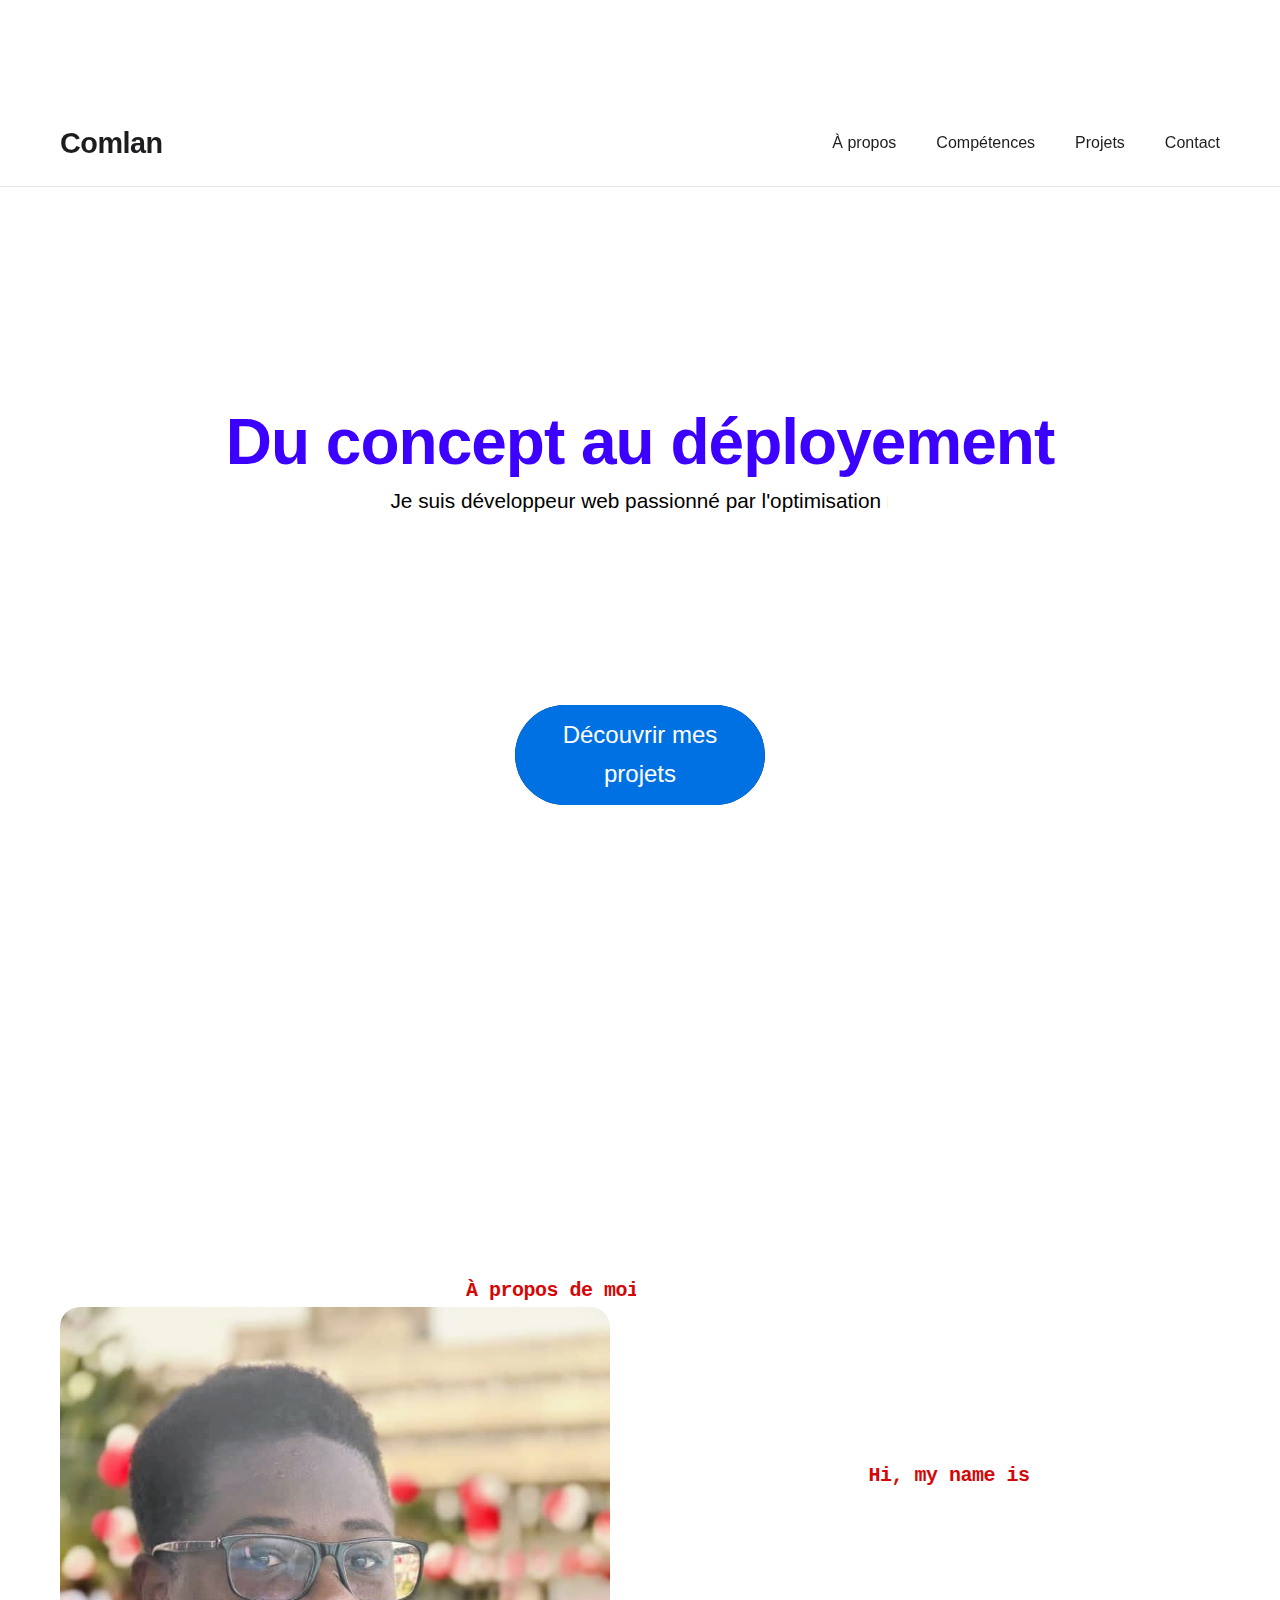
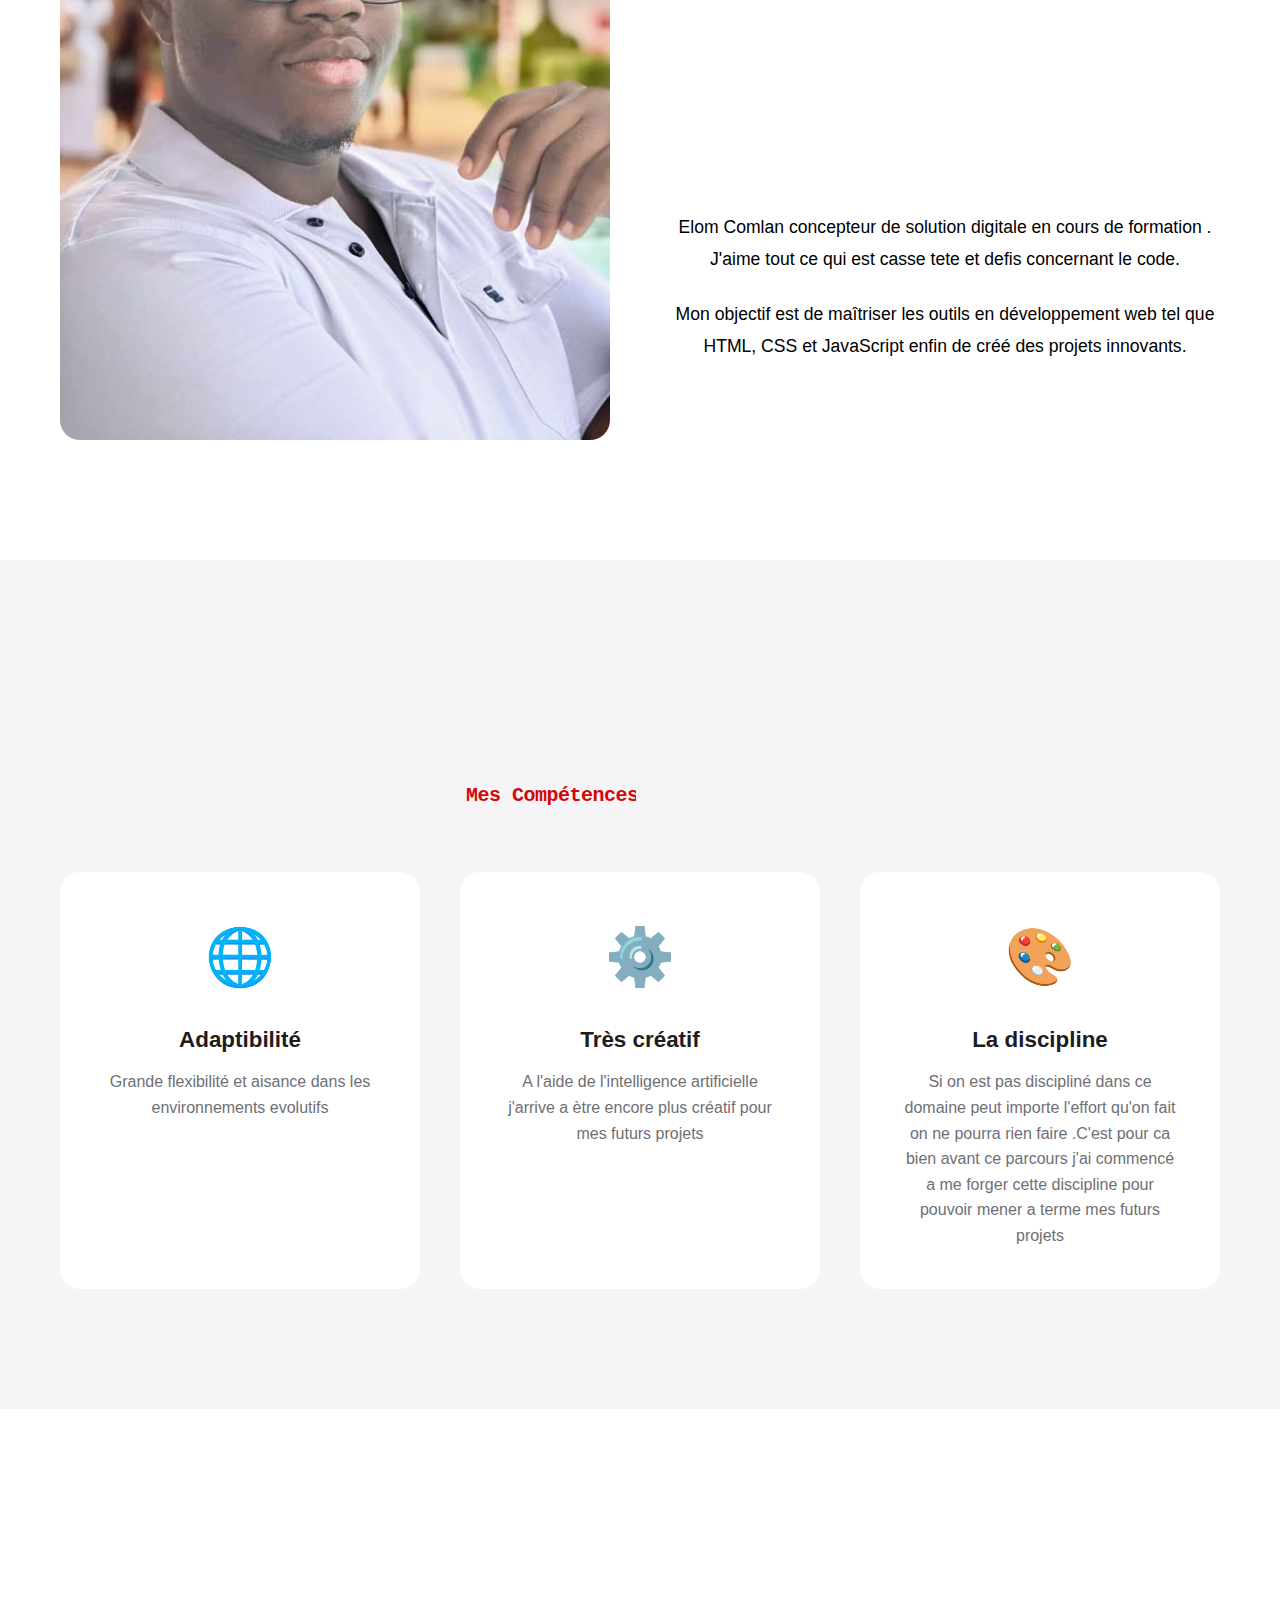
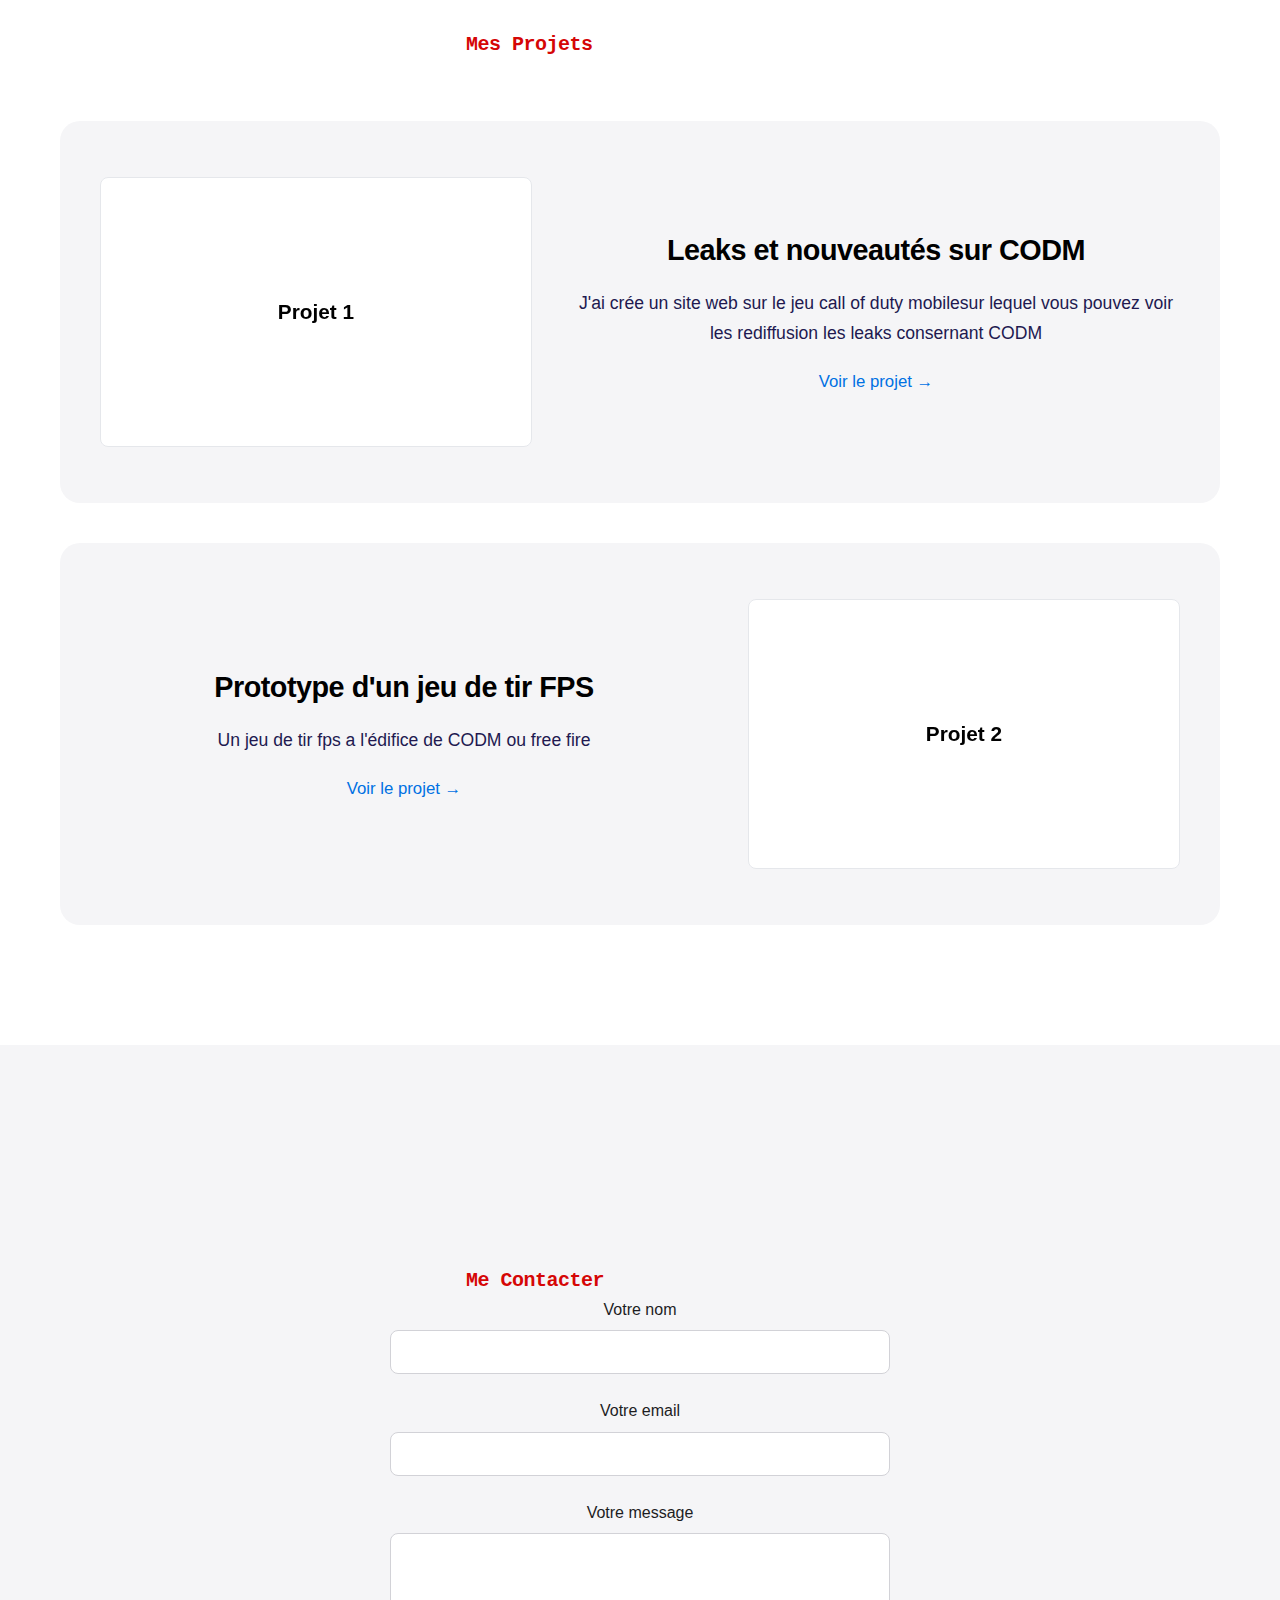
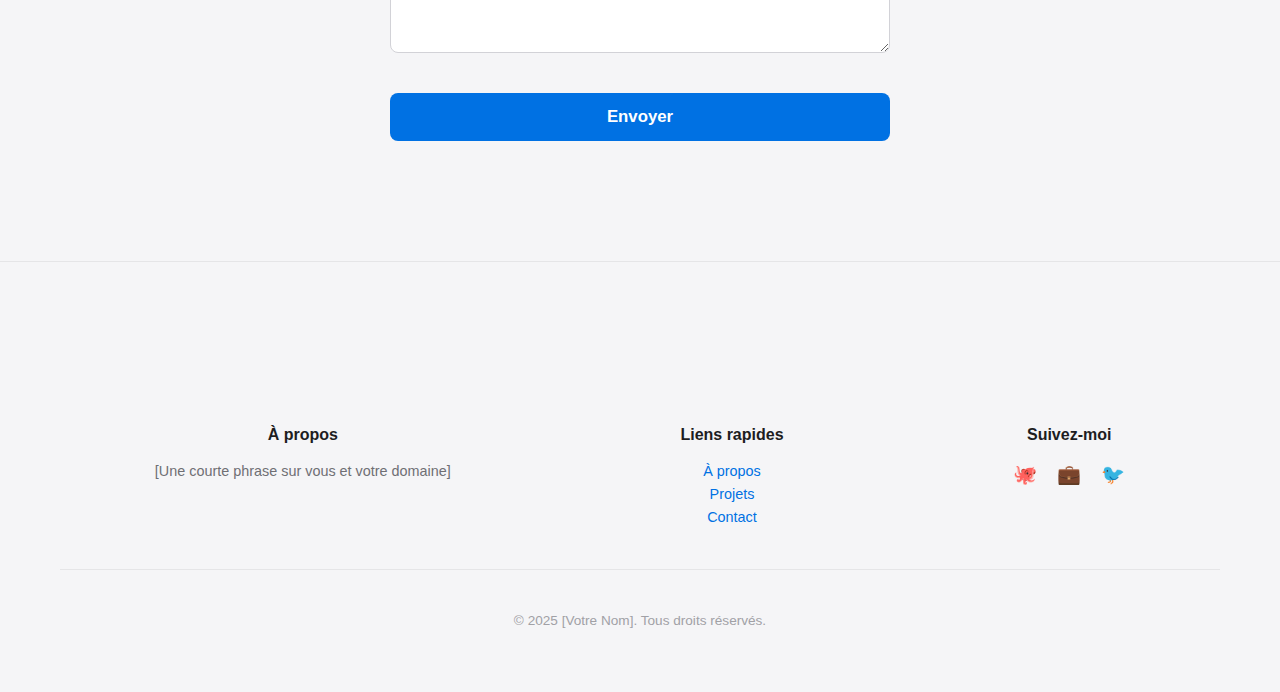
<file: index.html>
<!DOCTYPE html>
<html lang="fr">
<head>
    <meta charset="UTF-8">
    <meta name="viewport" content="width=device-width, initial-scale=1.0">
    <title>Mon Portfolio</title>
    <link rel="stylesheet" href="style.css">
   <!-- ===== Ajoute le lien vers le fichier style.css ===== -->
  </head>
<body>

    <!-- ===== HEADER / NAVIGATION ===== -->
    <header>
        <div class="container">
            <nav>
                <div class="logo">
                    <!-- TODO MARDI HTML : Changez le nom (remplacez par VOTRE NOM) -->
                    Comlan
                </div>
                <ul class="nav-links">
                    <li><a href="#about">À propos</a></li>
                    <li><a href="#skills">Compétences</a></li>
                    <li><a href="#projects">Projets</a></li>
                    <li><a href="#contact">Contact</a></li>
                </ul>
            </nav>
        </div>
    </header>

    <!-- ===== HERO SECTION ===== -->
    <section class="hero">
        <div class="container">
            <h1>
                <!-- TODO MARDI HTML : Changez ce titre (ex: "Je suis développeur web") -->
                Du concept au déployement
            </h1>
            <p class="cursor typewriter-animation">
                <!-- TODO MARDI HTML : Changez cette description (parlez de VOUS) -->
                Je suis développeur web passionné par l'optimisation numérique
            </p>
            <div class="liquid-morph-container">
               <div class="liquid-morph-element">
                <a href="#projects" class="cta-button">
                    <span>Découvrir mes projets</span></a>
               </div>
            </div>
        </div>
    </section>

    <!-- ===== ABOUT SECTION ===== -->
    <section class="about" id="about">
        <div class="container">
            <h2 class="section-title">À propos de moi</h2>
            
            <div class="about-content">
                <div class="about-image">
                    <img src="./img/WhatsApp Image 2025-12-15 à 14.50.11_01a52072.jpg" alt="Photo de profil">
                </div>

                <div class="about-text">
                    <div class = "container"><h2>
                        <!-- TODO MARDI HTML : Changez ce titre (ex: "Qui suis-je ?") -->
                        Hi, my  name is
                        <h2>
                            Elom Comlan
                        </h2>
                    </h2>
                </div>
                    
                    <p>
                        <!-- TODO MARDI HTML : Écrivez un paragraphe sur vous -->
                        Elom Comlan concepteur de solution digitale en cours de formation . J'aime tout ce qui est casse tete et defis concernant le code.
                    </p>
                    <p>
                        <!-- TODO MARDI HTML : Écrivez un deuxième paragraphe sur vous -->
                        Mon objectif est de maîtriser les outils en développement web tel que HTML, CSS et JavaScript enfin de créé des projets innovants.
                </div>
            </div>
        </div>
    </section>

    <!-- ===== SKILLS SECTION ===== -->
    <section class="skills" id="skills">
        <div class="container">
            <h2 class="section-title">Mes Compétences</h2>
            
            <div class="skills-grid">
                <div class="skill-card">
                    <div class="skill-icon">🌐</div>
                    <h3>Adaptibilité</h3>
                    <p>Grande flexibilité et aisance dans les environnements evolutifs</p>
                </div>

                <div class="skill-card">
                    <div class="skill-icon">⚙️</div>
                    <h3>Très créatif</h3>
                    <p>A l'aide de l'intelligence artificielle j'arrive a ètre encore plus créatif pour mes futurs projets</p>
                </div>

                <div class="skill-card">
                    <div class="skill-icon">🎨</div>
                    <h3>La discipline</h3>
                    <p>Si on est pas discipliné dans ce domaine peut importe l'effort qu'on fait on ne pourra rien faire .C'est pour ca bien avant ce parcours j'ai commencé a me forger cette discipline pour pouvoir mener a terme mes futurs projets</p>
                </div>
            </div>
        </div>
    </section>

    <!-- ===== PROJECTS SECTION ===== -->
    <section class="projects" id="projects">
        <div class="container">
            <h2 class="section-title">Mes Projets</h2>
            
            <div class="projects-grid">
                <div class="project-card">
                    <div class="project-image">
                       <div class="card">
 <div class="card-inner">
    <div class="card-front">Projet 1</div>
    <div class="card-back">
        <img src="./img/image-6.webp" alt="Image du projet CODM Hub" width="600" height="270">
    </div>
  </div>
</div>
                    </div>
                    <div class="project-content">
                        <h3>Leaks et nouveautés sur CODM
                        </h3>
                        <p>J'ai crée un site web sur le jeu call of duty mobilesur lequel vous pouvez voir les rediffusion les leaks consernant CODM</p>
                        <a href="https://codmhub-2fry2dma.manus.space" target="_blank" class="project-link">Voir le projet →</a>
                    </div>
                </div> 

                <div class="project-card">
                    <div class="project-image">
                       <div class="card">
  <div class="card-inner">
    <div class="card-front">Projet 2</div>
    <div class="card-back">
        <img src="./img/affiche-promo.png" alt="error 404" width="600" height="270">
    </div>
  </div>
</div>

                    </div>
                    <div class="project-content">
                        <h3>Prototype d'un jeu de tir FPS

                        </h3>
                        <p>Un jeu de tir fps a l'édifice de CODM ou free fire</p>
                        <a href="https://fpsnoel-egh7ivsi.manus.space" target="_blank" class="project-link">Voir le projet →</a>
                    </div>
                </div>
            </div>
        </div>
    </section>

    <!-- ===== CONTACT SECTION / FORM ===== -->
    <section class="contact" id="contact">
        <div class="container">
            <h2>Me Contacter</h2>
            
            <form class="contact-form">
                <div class="form-group">
                    <label for="name">Votre nom</label>
                    <input type="text" id="name" name="name">
                </div>

                <div class="form-group">
                    <label for="email">Votre email</label>
                    <input type="email" id="email" name="email">
                </div>

                <div class="form-group">
                    <label for="message">Votre message</label>
                    <textarea id="message" name="message"></textarea>
                </div>

                <button type="submit" class="submit-button">Envoyer</button>
            </form>
        </div>
    </section>

    <!-- ===== FOOTER ===== -->
    <footer>
        <div class="container">
            <div class="footer-content">
                <div class="footer-section">
                    <h3>À propos</h3>
                    <p>[Une courte phrase sur vous et votre domaine]</p>
                </div>

                <div class="footer-section">
                    <h3>Liens rapides</h3>
                    <p><a href="#about" style="color: #0071e3; text-decoration: none;">À propos</a></p>
                    <p><a href="#projects" style="color: #0071e3; text-decoration: none;">Projets</a></p>
                    <p><a href="#contact" style="color: #0071e3; text-decoration: none;">Contact</a></p>
                </div>

                <div class="footer-section">
                    <h3>Suivez-moi</h3>
                    <div class="social-links">
                        <a href="#">🐙</a>
                        <a href="#">💼</a>
                        <a href="#">🐦</a>
                    </div>
                </div>
            </div>

            <div class="footer-bottom">
                © 2025 [Votre Nom]. Tous droits réservés.
            </div>
        </div>
    </footer>

</body>
</html>
</file>
<file: style.css>
/* ===== RÉINITIALISATION (Reset) ===== */
        * {
            margin: 0;
            padding: 0;
            box-sizing: border-box;
        }

        /* ===== STYLES GLOBAUX (Design Apple) ===== */
        body {
            font-family: -apple-system, BlinkMacSystemFont, 'Segoe UI', Helvetica, Arial, sans-serif;
            color: #1d1d1f;
            background-color: #ffffff;
            line-height: 1.6;
        }

        .container {
            max-width: 1200px;
            margin: 0 auto;
            padding: 0 20px;
        }

        /* ===== HEADER / NAVIGATION ===== */
        header {
            background-color: #ffffff;
            border-bottom: 1px solid #e5e5e7;
            padding: 20px 0;
            position: sticky;
            top: 0;
            z-index: 100;
            backdrop-filter: blur(20px);
            background-color: rgba(255, 255, 255, 0.8);
        }

        nav {
            display: flex;
            justify-content: space-between;
            align-items: center;
            /* TODO MARDI CSS : Vérifier que c'est du flexbox correct */
        }
         

        .logo {
            font-size: 1.8rem;
            font-weight: 600;
            letter-spacing: -0.5px;
        }

        .nav-links {
            display: flex;
            list-style: none;
            gap: 40px;
            /* TODO MARDI CSS : Vérifier que c'est du flexbox avec gap */
        }

        .nav-links a {
            color: #1d1d1f;
            text-decoration: none;
            font-weight: 500;
            font-size: 1rem;
            transition: opacity 0.3s;
        }

        .nav-links a:hover {
            /* TODO MARDI CSS : Ajouter opacity: 0.6; */
        }

        /* ===== HERO SECTION ===== */
        .hero {
            background-color: #ffffff;
            color: #1d1d1f;
            padding: 120px 0;
            text-align: center;
            display: flex;
            flex-direction: column;
            justify-content: center;
            align-items: center;
        }

        .hero h1 {
            font-size: 4rem;
            font-weight: 700;
            margin-bottom: 24px;
            letter-spacing: -1px;
            line-height: 1.1;

        }
        h1{
            color: #3c00ff;
        }

        .hero p {
            font-size: 1.3rem;
            color: #000000;
            margin-bottom: 40px;
            max-width: 600px;
            margin-left: auto;
            margin-right: auto;
            line-height: 1.6;
            font-weight: 400;
        }
       
        .cursor{
    position: relative;
    width: 24em;
    margin: 0 auto;
    border-right: 2px solid rgba(255,255,255,.75);
    font-size: 30px;
    text-align: center;
    white-space: nowrap;
    overflow: hidden;
    transform: translateY(-50%);    
}
/* Animation */
.typewriter-animation {
  animation: 
    typewriter 5s steps(50) 1s 1 normal both, 
    blinkingCursor 500ms steps(50) infinite normal;
}
@keyframes typewriter {
  from { width: 0; }
  to { width: 100%; }
}
@keyframes blinkingCursor{
  from { border-right-color: rgba(255,255,255,.75); }
  to { border-right-color: transparent; }
}

        .cta-button {
            display: inline-block;
            background-color: #0071e3;
            color: white;
            padding: 14px 32px;
            border-radius: 980px;
            text-decoration: none;
            font-weight: 500;
            transition: all 0.3s;
            font-size: 1.05rem;
        }
        .liquid-morph-container {
  display: flex;
  justify-content: center;
  align-items: center;
  height: 40vh;
}

.liquid-morph-element {
  width: 250px;
  height: 100px;
  background: #0a2342;
  display: flex;
  justify-content: center;
  align-items: center;
  position: relative;
  border-radius: 50px;
  overflow: hidden;
  transition: all 0.6s cubic-bezier(0.68, -0.55, 0.265, 1.55);
}

.liquid-morph-element span {
  color: #fff;
  font-size: 1.5rem;
  position: relative;
  z-index: 2;
}

.liquid-morph-element::before {
  content: '';
  position: absolute;
  top: 0;
  left: 0;
  width: 100%;
  height: 100%;
  background: conic-gradient(
    #0ff 0deg, 
    #0a2342 120deg, 
    #0ff 240deg
  );
  transition: all 0.6s ease;
  opacity: 0;
  transform: scale(0);
}

.liquid-morph-element:hover {
  border-radius: 10px;
  transform: rotate(15deg);
}

.liquid-morph-element:hover::before {
  opacity: 0.5;
  transform: scale(2);
}

        .cta-button:hover {
            /* TODO MARDI CSS : Ajouter background-color: #0a84ff; */
        }

        /* ===== ABOUT SECTION ===== */
        .about {
            background-color: #ffffff;
            padding: 120px 0;
        }

        .section-title {
            font-size: 3rem;
            font-weight: 700;
            margin-bottom: 60px;
            text-align: center;
            letter-spacing: -0.5px;
        }

        .about-content {
            display: flex;
            gap: 60px;
            align-items: center;
            /* TODO MARDI CSS : Vérifier que c'est du flexbox avec gap */
        }

        .about-image {
            flex: 1;
            /* TODO MARDI CSS : Ajouter min-height: 400px; */
        }

        .about-image img {
            width: 100%;
            border-radius: 20px;
            display: block;
        }

        .about-text {
            flex: 1;
        }

        .about-text h2 {
            font-size: 2.4rem;
            font-weight: 700;
            color: #1d1d1f;
            margin-bottom: 24px;
            letter-spacing: -0.5px;
        }
        .container{
  width: 100%;
  margin-left: auto;
  margin-right: auto;
  text-align: center;
  margin-top: 100px;
}

.container h2:nth-child(1) {
  color: #d50606;
  font-family: 'Fira Code', monospace;
  font-weight: 800;
  font-size: 20px;
  margin: 0 0 0 35%;
  text-align: left;
  white-space: nowrap;
  overflow: hidden;
  width: 170px;
  animation: type 2s steps(40,end) forwards;
}

.container h2:nth-child(2) {
  opacity: 0;
  font-family: "Work Sans", sans-serif;
  margin: 0 auto auto auto;
  background: linear-gradient(to right, #a397ff, #2900bb, #493c8c);
  font-weight: 800;
  font-size: 100px;  
  width: 430px;
  -webkit-background-clip: text;
  -webkit-text-fill-color: transparent;
  overflow: hidden;
  animation: shring-animation 2.2s steps(40,end) 2s forwards, blink .5s step-end infinite alternate;
}

@keyframes shring-animation {
  0% {
    background-position: 0 0;
    opacity: 0;
    width: 0;
  }
  1% {
    background-position: 0 0;
    opacity: 1;
    border-right: 1px solid rgb(0, 0, 0);
  }
  50% {
    background-position: 150px 0;
    opacity: 1;
    border-right: 1px solid rgb(0, 0, 0);
  }
  100% {
    background-position: 400px 0;
    opacity: 1;
    border-right: 1px solid rgb(0, 0, 0);
  }
}

@keyframes type {
  0% {
    width: 0;
  }
  1%, 99%{
    border-right: 1px solid rgb(0, 0, 0);
  }
  100%{
    border-right: none;
  }
}

@keyframes blink {
  50% {
    border-color: transparent;
  }
}

        .about-text p {
            font-size: 1.1rem;
            color: #000000;
            margin-bottom: 24px;
            line-height: 1.8;
            font-weight: 400;
        }

        /* ===== SKILLS SECTION ===== */
        .skills {
            background-color: #f5f5f7;
            padding: 120px 0;
        }

        .skills-grid {
            display: flex;
            gap: 40px;
            margin-top: 60px;
            justify-content: space-around;
            flex-wrap: wrap;
            /* TODO MARDI CSS : Vérifier que c'est du flexbox avec gap */
        }

        .skill-card {
            background: white;
            padding: 40px;
            border-radius: 20px;
            text-align: center;
            flex: 1;
            min-width: 250px;
            transition: all 0.3s;
        }

        .skill-card:hover {
            /* TODO MARDI CSS : Ajouter transform: translateY(-8px); */
        }

        .skill-icon {
            font-size: 3.5rem;
            margin-bottom: 20px;
        }

        .skill-card h3 {
            font-size: 1.4rem;
            font-weight: 600;
            color: #1d1d1f;
            margin-bottom: 12px;
        }

        .skill-card p {
            color: #6f6f74;
            font-size: 1rem;
            font-weight: 400;
            line-height: 1.6;
        }

        /* ===== PROJECTS SECTION ===== */
        .projects {
            background-color: #ffffff;
            padding: 120px 0;
        }

        .projects-grid {
            display: flex;
            gap: 40px;
            margin-top: 60px;
            flex-direction: column;
            /* TODO MARDI CSS : Vérifier la structure (colonnes empilées) */
        }

        .project-card {
            display: flex;
            gap: 40px;
            align-items: center;
            padding: 40px;
            background: #f5f5f7;
            border-radius: 20px;
            transition: all 0.3s;
        }

        .project-card:hover {
            /* TODO MARDI CSS : Ajouter transform: translateY(-4px); */
        }

        .project-card:nth-child(2) {
            flex-direction: row-reverse;
        }

        .project-image {
            width: 40%;
            min-height: 300px;
        
            border-radius: 16px;
            display: flex;
            align-items: center;
            justify-content: center;
            color: rgb(0, 0, 0);
            font-size: 1.3rem;
            font-weight: 600;
        }
        .card {
  width: 600px;
  height: 270px;
  margin: 1rem auto;
  perspective: 1000px;
  cursor: pointer;
}

.card-inner {
  position: relative;
  width: 100%;
  height: 100%;
  transition: transform 0.6s;
  transform-style: preserve-3d;
}

.card:hover .card-inner {
  transform: rotateY(180deg);
}

.card-front,
.card-back {
  position: absolute;
  width: 100%;
  height: 100%;
  backface-visibility: hidden;
  display: flex;
  align-items: center;
  justify-content: center;
  border-radius: 0.5rem;
}

.card-front {
  background: white;
  border: 10px solid #e5e7eb;
}

.card-back {
  background: #000000;
  color: white;
  transform: rotateY(180deg);
  border: #000000 20px solid;
}

        .project-content {
            flex: 1;
        }

        .project-content h3 {
            font-size: 1.8rem;
            font-weight: 700;
            color: #000000;
            margin-bottom: 16px;
            letter-spacing: -0.5px;
        }
        .card {
  width: 600px;
  height: 270px;
  margin: 1rem auto;
  perspective: 1000px;
  cursor: pointer;
}

.card-inner {
  position: relative;
  width: 100%;
  height: 100%;
  transition: transform 0.6s;
  transform-style: preserve-3d;
}

.card:hover .card-inner {
  transform: rotateY(180deg);
}

.card-front,
.card-back {
  position: absolute;
  width: 100%;
  height: 100%;
  backface-visibility: hidden;
  display: flex;
  align-items: center;
  justify-content: center;
  border-radius: 0.5rem;
}

.card-front {
  background: white;
  border: 1px solid #e5e7eb;
}

.card-back {
  background: #000000;
  color: white;
  transform: rotateY(180deg);
    border: #000000 25px solid;
}


        .project-content p {
            color: #211950;
            margin-bottom: 20px;
            font-size: 1.1rem;
            line-height: 1.7;
        }

        .project-link {
            display: inline-block;
            color: #0071e3;
            text-decoration: none;
            font-weight: 500;
            transition: color 0.3s;
            font-size: 1.05rem;
        }

        .project-link:hover {
            /* TODO MARDI CSS : Ajouter color: #0a84ff; */
        }

        /* ===== CONTACT SECTION / FORM ===== */
        .contact {
            background-color: #f5f5f7;
            padding: 120px 0;
        }

        .contact h2 {
            text-align: center;
            font-size: 3rem;
            font-weight: 700;
            margin-bottom: 60px;
            letter-spacing: -0.5px;
        }

        .contact-form {
            max-width: 500px;
            margin: 0 auto;
            display: flex;
            flex-direction: column;
            gap: 24px;
            /* TODO MARDI CSS : Vérifier que c'est du flexbox column */
        }

        .form-group {
            display: flex;
            flex-direction: column;
            gap: 8px;
        }

        .form-group label {
            font-weight: 500;
            font-size: 1rem;
            color: #1d1d1f;
        }

        .form-group input,
        .form-group textarea {
            padding: 12px 16px;
            border: 1px solid #d2d2d7;
            border-radius: 8px;
            font-family: inherit;
            font-size: 1rem;
            transition: all 0.3s;
        }

        .form-group input:focus,
        .form-group textarea:focus {
            /* TODO MARDI CSS : Ajouter outline: none; border-color: #0071e3; */
        }

        .form-group textarea {
            resize: vertical;
            min-height: 120px;
        }

        .submit-button {
            background-color: #0071e3;
            color: white;
            padding: 14px;
            border: none;
            border-radius: 8px;
            font-weight: 600;
            font-size: 1.05rem;
            cursor: pointer;
            transition: all 0.3s;
            margin-top: 16px;
        }

        .submit-button:hover {
            /* TODO MARDI CSS : Ajouter background-color: #0a84ff; */
        }

        /* ===== FOOTER ===== */
        footer {
            background-color: #f5f5f7;
            color: #6f6f74;
            padding: 60px 0;
            text-align: center;
            border-top: 1px solid #e5e5e7;
        }

        .footer-content {
            display: flex;
            justify-content: space-around;
            align-items: flex-start;
            flex-wrap: wrap;
            gap: 40px;
            margin-bottom: 40px;
        }

        .footer-section h3 {
            font-size: 1rem;
            font-weight: 600;
            color: #1d1d1f;
            margin-bottom: 12px;
        }

        .footer-section p {
            font-size: 0.9rem;
            line-height: 1.6;
        }

        .social-links {
            display: flex;
            gap: 20px;
            justify-content: center;
        }

        .social-links a {
            color: #6f6f74;
            text-decoration: none;
            font-size: 1.2rem;
            transition: color 0.3s;
        }

        .social-links a:hover {
            /* TODO MARDI CSS : Ajouter color: #1d1d1f; */
        }

        .footer-bottom {
            font-size: 0.85rem;
            color: #a1a1a6;
            padding-top: 40px;
            border-top: 1px solid #e5e5e7;
        }

        /* ===== MEDIA QUERIES (RESPONSIVE) ===== */

        /* Tablette (768px et moins) */
        @media (max-width: 768px) {
            /* TODO MARDI CSS : Navigation - passer à flex-direction: column; gap: 20px; */
            .nav-links {
                /* TODO MARDI CSS : Ajouter flex-direction: column; gap: 20px; */
            }

            /* TODO MARDI CSS : Hero - réduire h1 à 2.5rem */
            .hero h1 {
                /* TODO MARDI CSS : Ajouter font-size: 2.5rem; padding: 40px 0; */
            }

            /* TODO MARDI CSS : About - passer en colonne */
            .about-content {
                /* TODO MARDI CSS : Ajouter flex-direction: column; gap: 40px; */
            }

            /* TODO MARDI CSS : Projects - adapter pour mobile */
            .project-card {
                /* TODO MARDI CSS : Ajouter flex-direction: column !important; gap: 20px; */
            }

            .project-image {
                width: 100%;
            }

            /* TODO MARDI CSS : Section padding réduit */
            .about, .skills, .projects, .contact {
                /* TODO MARDI CSS : Ajouter padding: 80px 0; */
            }
        }

     /* ===== MEDIA QUERIES (RESPONSIVE) ===== */

/* Tablette (768px et moins) */
@media (max-width: 768px) {
    .nav-links {
        flex-direction: column;
        gap: 20px;
    }

    .hero h1 {
        font-size: 2.5rem;
    }

    .hero p {
        font-size: 1.1rem;
    }

    .about-content {
        flex-direction: column;
        gap: 40px;
    }

    .project-card {
        flex-direction: column !important;
        gap: 20px;
    }

    .project-image {
        width: 100%;
    }

    .about, .skills, .projects, .contact {
        padding: 80px 0;
    }
}

/* Mobile (480px et moins) */
@media (max-width: 480px) {
    .hero h1 {
        font-size: 1.8rem;
    }

    .hero p {
        font-size: 1rem;
    }

    .section-title {
        font-size: 2rem;
    }

    .about-text h2 {
        font-size: 1.8rem;
    }

    .about-text p {
        font-size: 1rem;
    }

    .skill-card h3 {
        font-size: 1.2rem;
    }

    .skill-card p {
        font-size: 0.9rem;
    }

    .skills-grid {
        flex-direction: column;
        gap: 20px;
    }

    .skill-card {
        min-width: 100%;
    }

    .project-content h3 {
        font-size: 1.4rem;
    }

    .project-content p {
        font-size: 1rem;
    }

    .about, .skills, .projects, .contact {
        padding: 60px 0;
    }

    .contact-form {
        max-width: 100%;
    }
}
</file>
